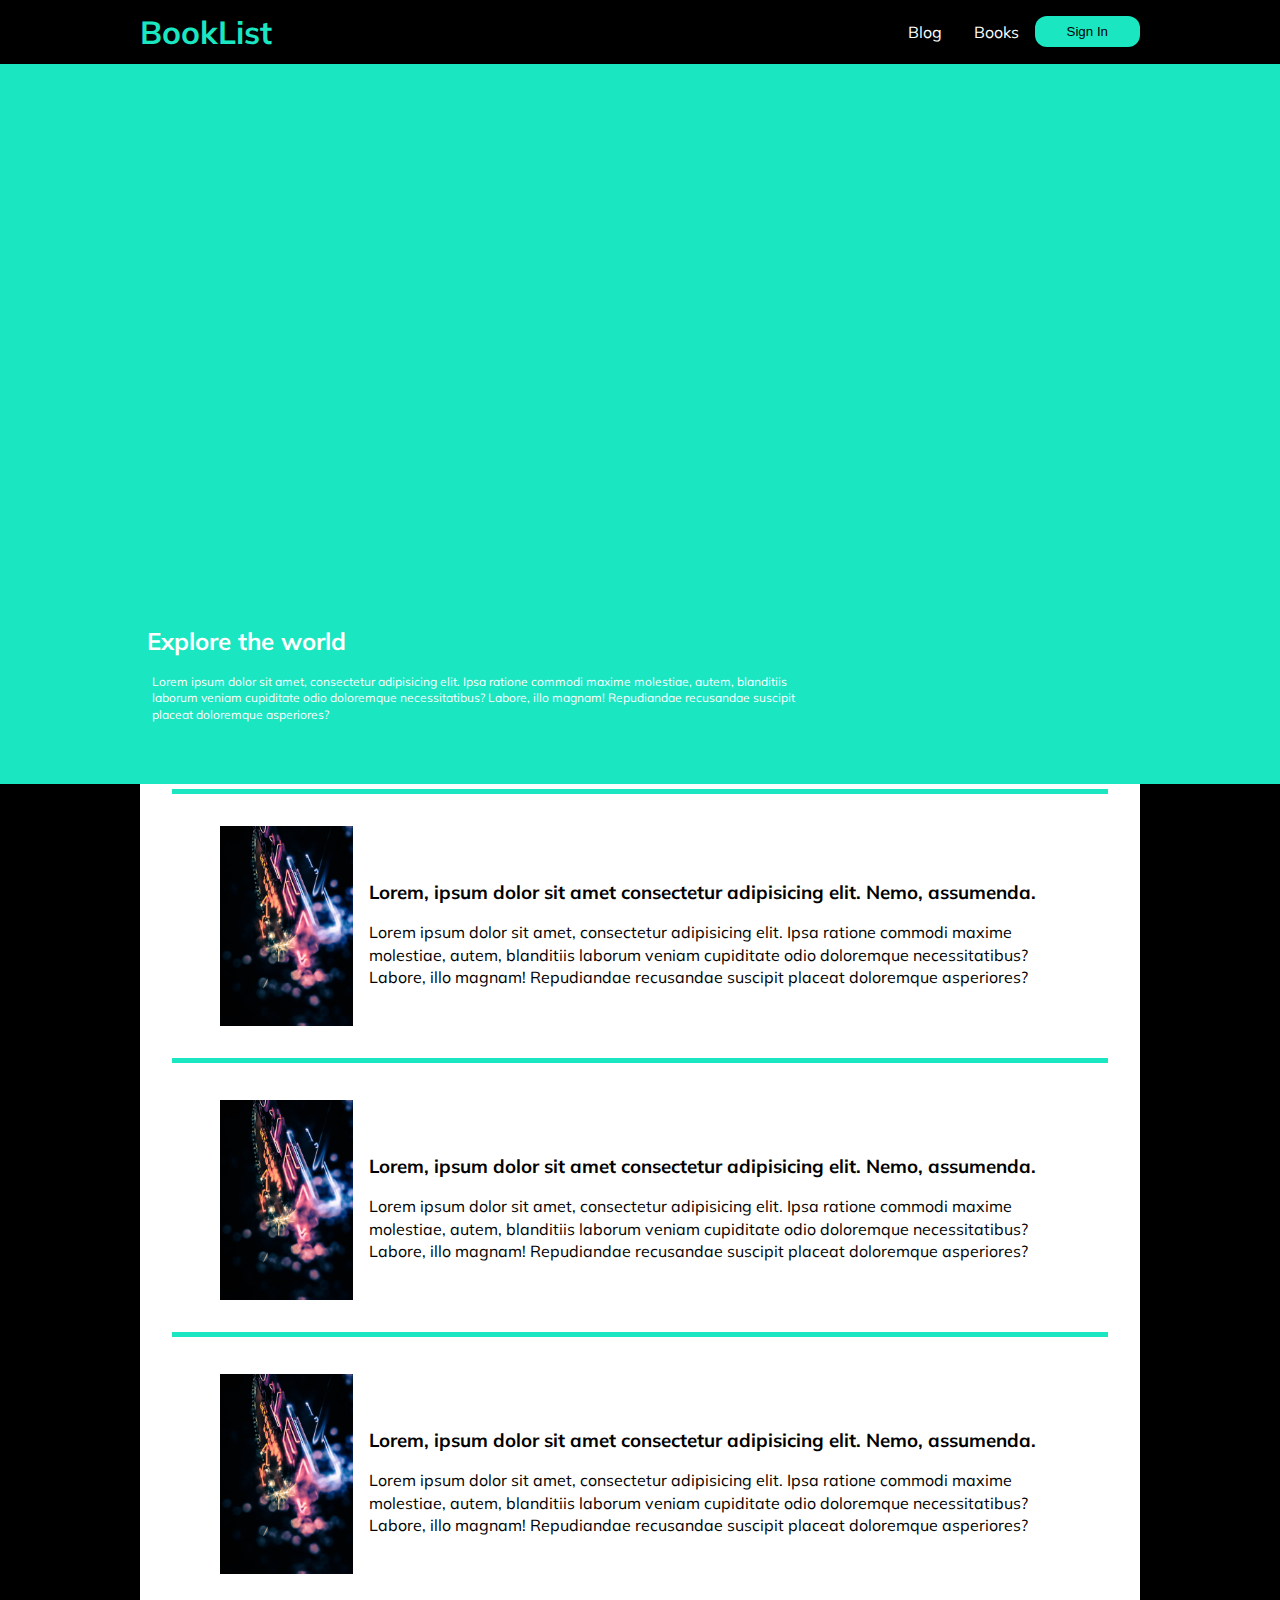
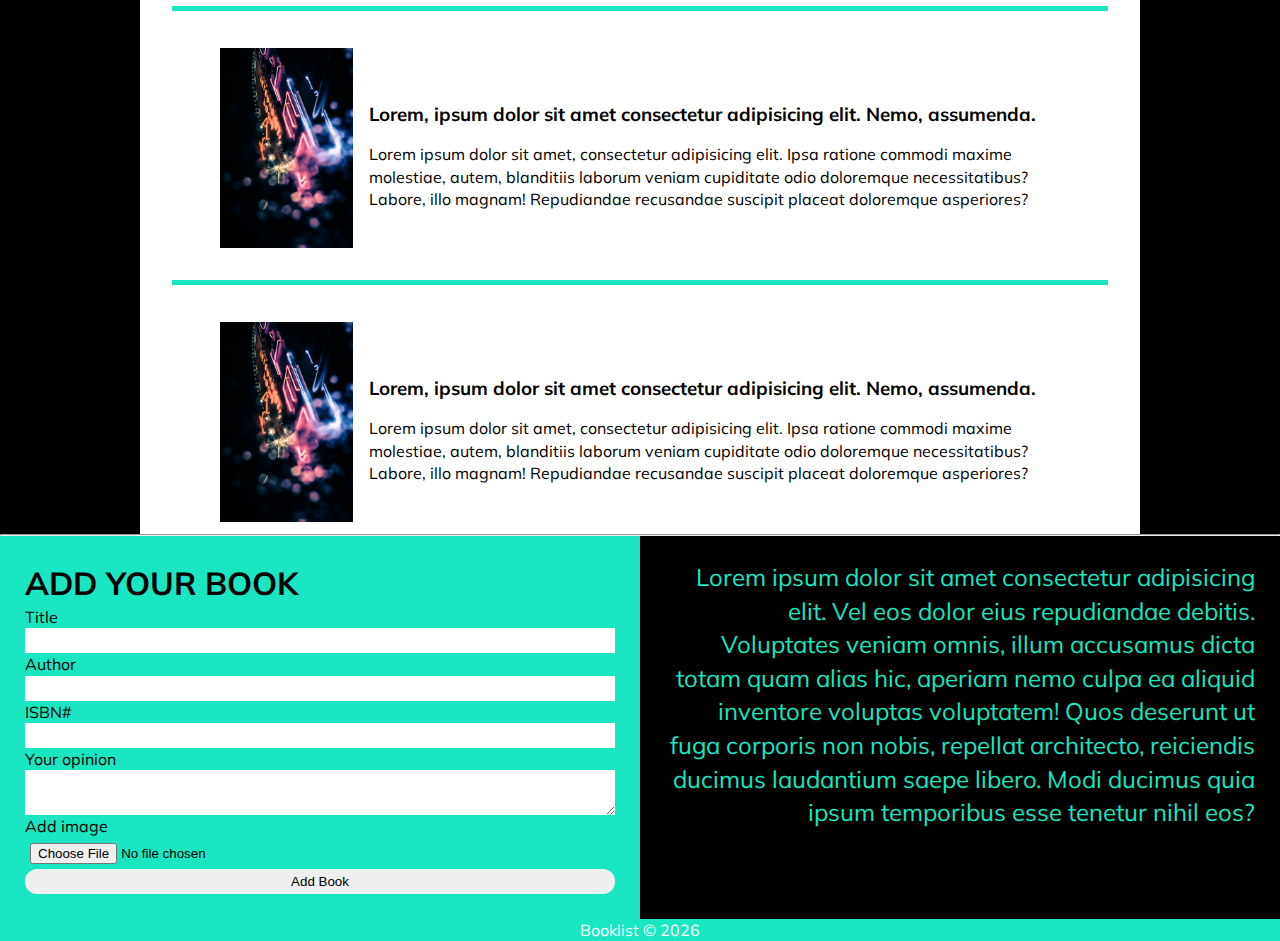
<file: index.html>
<!DOCTYPE html>
<html lang="en">
  <head>
    <meta charset="UTF-8" />
    <meta name="viewport" content="width=device-width, initial-scale=1.0" />
    <title>BookList</title>
    <link
      rel="stylesheet"
      href="https://use.fontawesome.com/releases/v5.15.1/css/all.css"
      integrity="sha384-vp86vTRFVJgpjF9jiIGPEEqYqlDwgyBgEF109VFjmqGmIY/Y4HV4d3Gp2irVfcrp"
      crossorigin="anonymous"
    />
    <link rel="stylesheet" href="css/styles.css" />
  </head>
  <body>
    <nav id="navbar">
      <div>
        <h1 class="logo">
          <i class="fas fa-book-open text-primary"></i>
          <span class="text-primary">BookList</span>
        </h1>
        <ul>
          <li><a href="#">Blog</a></li>
          <li><a href="#">Books</a></li>
          <li><button class="btn btn-primary">Sign In</button></li>
        </ul>
      </div>
    </nav>

    <section id="slider" class="bg-primary">
      <div class="slider">
        <div
          class="panel active"
          style="
            background-image: url('https://images.unsplash.com/photo-1609349589857-e5a172725169?ixid=MXwxMjA3fDB8MHxwaG90by1wYWdlfHx8fGVufDB8fHw%3D&ixlib=rb-1.2.1&auto=format&fit=crop&w=1000&q=80');
          "
        >
          <h3>Explore the world</h3>
          <p>
            Lorem ipsum dolor sit amet, consectetur adipisicing elit. Ipsa
            ratione commodi maxime molestiae, autem, blanditiis laborum veniam
            cupiditate odio doloremque necessitatibus? Labore, illo magnam!
            Repudiandae recusandae suscipit placeat doloremque asperiores?
          </p>
        </div>
        <div
          class="panel"
          style="
            background-image: url('https://images.unsplash.com/photo-1609349589857-e5a172725169?ixid=MXwxMjA3fDB8MHxwaG90by1wYWdlfHx8fGVufDB8fHw%3D&ixlib=rb-1.2.1&auto=format&fit=crop&w=1000&q=80');
          "
        >
          <h3>Explore the world</h3>
          <p>
            Lorem ipsum dolor sit amet, consectetur adipisicing elit. Ipsa
            ratione commodi maxime molestiae, autem, blanditiis laborum veniam
            cupiditate odio doloremque necessitatibus? Labore, illo magnam!
            Repudiandae recusandae suscipit placeat doloremque asperiores?
          </p>
        </div>
        <div
          class="panel"
          style="
            background-image: url('https://images.unsplash.com/photo-1609349589857-e5a172725169?ixid=MXwxMjA3fDB8MHxwaG90by1wYWdlfHx8fGVufDB8fHw%3D&ixlib=rb-1.2.1&auto=format&fit=crop&w=1000&q=80');
          "
        >
          <h3>Explore the world</h3>
          <p>
            Lorem ipsum dolor sit amet, consectetur adipisicing elit. Ipsa
            ratione commodi maxime molestiae, autem, blanditiis laborum veniam
            cupiditate odio doloremque necessitatibus? Labore, illo magnam!
            Repudiandae recusandae suscipit placeat doloremque asperiores?
          </p>
        </div>
        <div
          class="panel"
          style="
            background-image: url('https://images.unsplash.com/photo-1609349589857-e5a172725169?ixid=MXwxMjA3fDB8MHxwaG90by1wYWdlfHx8fGVufDB8fHw%3D&ixlib=rb-1.2.1&auto=format&fit=crop&w=1000&q=80');
          "
        >
          <h3>Explore the world</h3>
          <p>
            Lorem ipsum dolor sit amet, consectetur adipisicing elit. Ipsa
            ratione commodi maxime molestiae, autem, blanditiis laborum veniam
            cupiditate odio doloremque necessitatibus? Labore, illo magnam!
            Repudiandae recusandae suscipit placeat doloremque asperiores?
          </p>
        </div>
        <div
          class="panel"
          style="
            background-image: url('https://images.unsplash.com/photo-1609349589857-e5a172725169?ixid=MXwxMjA3fDB8MHxwaG90by1wYWdlfHx8fGVufDB8fHw%3D&ixlib=rb-1.2.1&auto=format&fit=crop&w=1000&q=80');
          "
        >
          <h3>Mountains - Clouds</h3>
          <p>
            Lorem ipsum dolor sit amet, consectetur adipisicing elit. Ipsa
            ratione commodi maxime molestiae, autem, blanditiis laborum veniam
            cupiditate odio doloremque necessitatibus? Labore, illo magnam!
            Repudiandae recusandae suscipit placeat doloremque asperiores?
          </p>
        </div>
      </div>
    </section>

    <section id="books">
      <div class="container bg-light">
        <div class="book-item">
          <img src="./img/pexels-photo-1986807.jpeg" alt="" />
          <div class="content">
            <h3>
              Lorem, ipsum dolor sit amet consectetur adipisicing elit. Nemo,
              assumenda.
            </h3>
            <p>
              Lorem ipsum dolor sit amet, consectetur adipisicing elit. Ipsa
              ratione commodi maxime molestiae, autem, blanditiis laborum veniam
              cupiditate odio doloremque necessitatibus? Labore, illo magnam!
              Repudiandae recusandae suscipit placeat doloremque asperiores?
            </p>
          </div>
        </div>
        <div class="book-item">
          <img src="./img/pexels-photo-1986807.jpeg" alt="" />
          <div class="content">
            <h3>
              Lorem, ipsum dolor sit amet consectetur adipisicing elit. Nemo,
              assumenda.
            </h3>
            <p>
              Lorem ipsum dolor sit amet, consectetur adipisicing elit. Ipsa
              ratione commodi maxime molestiae, autem, blanditiis laborum veniam
              cupiditate odio doloremque necessitatibus? Labore, illo magnam!
              Repudiandae recusandae suscipit placeat doloremque asperiores?
            </p>
          </div>
        </div>
        <div class="book-item">
          <img src="./img/pexels-photo-1986807.jpeg" alt="" />
          <div class="content">
            <h3>
              Lorem, ipsum dolor sit amet consectetur adipisicing elit. Nemo,
              assumenda.
            </h3>
            <p>
              Lorem ipsum dolor sit amet, consectetur adipisicing elit. Ipsa
              ratione commodi maxime molestiae, autem, blanditiis laborum veniam
              cupiditate odio doloremque necessitatibus? Labore, illo magnam!
              Repudiandae recusandae suscipit placeat doloremque asperiores?
            </p>
          </div>
        </div>
        <div class="book-item">
          <img src="./img/pexels-photo-1986807.jpeg" alt="" />
          <div class="content">
            <h3>
              Lorem, ipsum dolor sit amet consectetur adipisicing elit. Nemo,
              assumenda.
            </h3>
            <p>
              Lorem ipsum dolor sit amet, consectetur adipisicing elit. Ipsa
              ratione commodi maxime molestiae, autem, blanditiis laborum veniam
              cupiditate odio doloremque necessitatibus? Labore, illo magnam!
              Repudiandae recusandae suscipit placeat doloremque asperiores?
            </p>
          </div>
        </div>
        <div class="book-item">
          <img src="./img/pexels-photo-1986807.jpeg" alt="" />
          <div class="content">
            <h3>
              Lorem, ipsum dolor sit amet consectetur adipisicing elit. Nemo,
              assumenda.
            </h3>
            <p>
              Lorem ipsum dolor sit amet, consectetur adipisicing elit. Ipsa
              ratione commodi maxime molestiae, autem, blanditiis laborum veniam
              cupiditate odio doloremque necessitatibus? Labore, illo magnam!
              Repudiandae recusandae suscipit placeat doloremque asperiores?
            </p>
          </div>
        </div>
      </div>
    </section>

    <hr />
    <section>
      <div class="form-section">
        <div class="form">
          <h1 class="titulo">ADD YOUR BOOK</h1>
          <form id="book-form">
            <div class="form-group">
              <label for="title">Title</label>
              <input type="text" id="title" class="form-control" />
            </div>
            <div class="form-group">
              <label for="author">Author</label>
              <input type="text" id="author" class="form-control" />
            </div>
            <div class="form-group">
              <label for="isbn">ISBN#</label>
              <input type="text" id="isbn" class="form-control" />
            </div>
            <div class="form-group">
              <label for="isbn">Your opinion</label>
              <textarea
                class="form-control"
                id="exampleFormControlTextarea1"
                rows="3"
              ></textarea>
            </div>
            <div class="form-group">
              <label for="isbn">Add image</label>
              <input type="file" id="isbn" class="form-control" />
            </div>
            <input type="submit" value="Add Book" class="btn" />
          </form>
        </div>
        <div class="side">
          Lorem ipsum dolor sit amet consectetur adipisicing elit. Vel eos dolor
          eius repudiandae debitis. Voluptates veniam omnis, illum accusamus
          dicta totam quam alias hic, aperiam nemo culpa ea aliquid inventore
          voluptas voluptatem! Quos deserunt ut fuga corporis non nobis,
          repellat architecto, reiciendis ducimus laudantium saepe libero. Modi
          ducimus quia ipsum temporibus esse tenetur nihil eos?
        </div>
      </div>
    </section>

    <footer class="footer">
      <p class="cr-title">
        Booklist ©
        <span class="cr-date"
          ><script>
            document.write(new Date().getFullYear());
          </script></span
        >
      </p>
    </footer>
  </body>
</html>
</file>
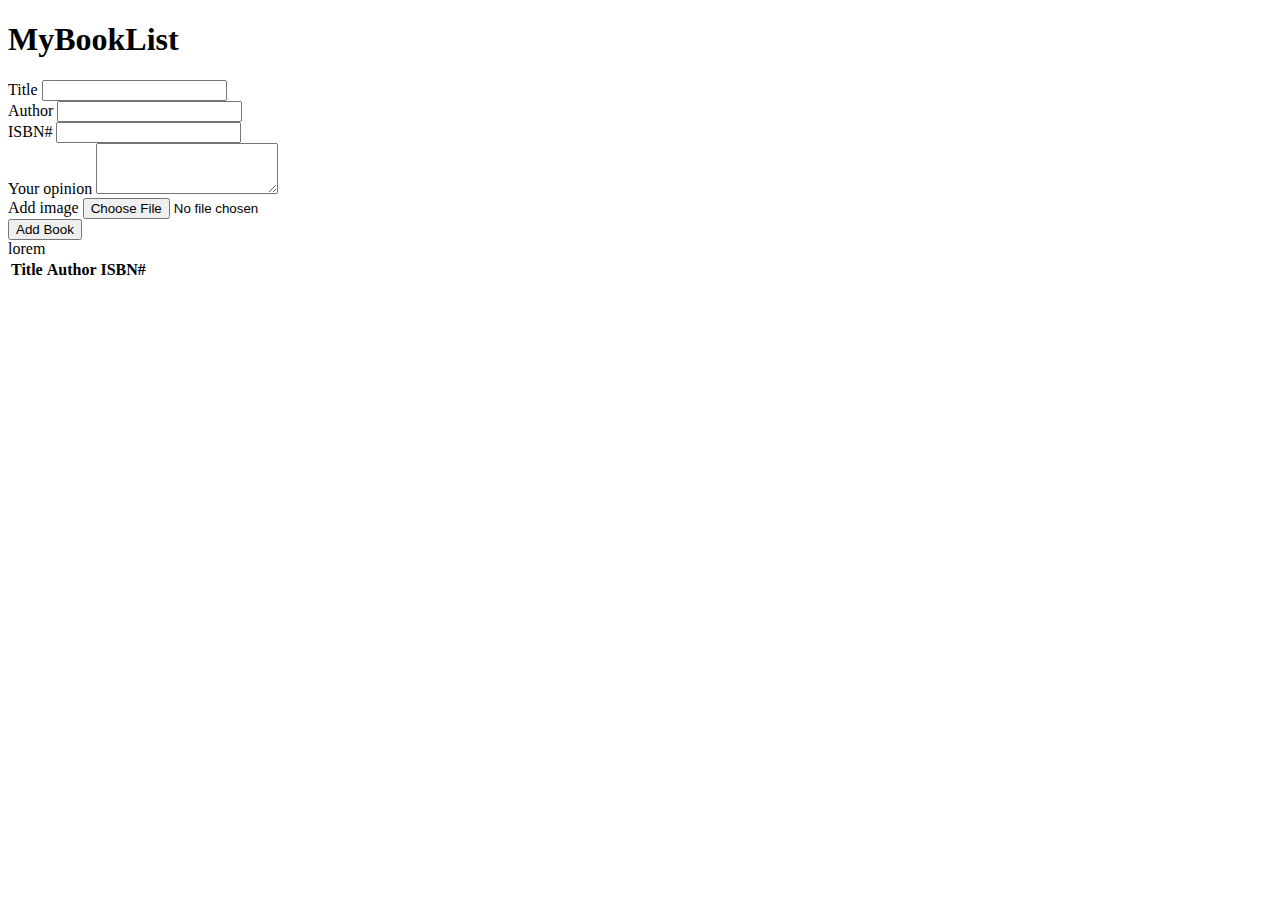
<file: oldIndex.html>
<!DOCTYPE html>
<html lang="en">
  <head>
    <meta charset="UTF-8" />
    <meta name="viewport" content="width=device-width, initial-scale=1.0" />
    <title>My BookList App</title>
    <link
      rel="stylesheet"
      href="https://use.fontawesome.com/releases/v5.15.1/css/all.css"
      integrity="sha384-vp86vTRFVJgpjF9jiIGPEEqYqlDwgyBgEF109VFjmqGmIY/Y4HV4d3Gp2irVfcrp"
      crossorigin="anonymous"
    />
    <link
      rel="stylesheet"
      href="https://bootswatch.com/4/minty/bootstrap.min.css"
    />
    <script
      src="https://code.jquery.com/jquery-3.3.1.slim.min.js"
      integrity="sha384-q8i/X+965DzO0rT7abK41JStQIAqVgRVzpbzo5smXKp4YfRvH+8abtTE1Pi6jizo"
      crossorigin="anonymous"
      defer
    ></script>
    <script
      src="https://cdnjs.cloudflare.com/ajax/libs/popper.js/1.14.7/umd/popper.min.js"
      integrity="sha384-UO2eT0CpHqdSJQ6hJty5KVphtPhzWj9WO1clHTMGa3JDZwrnQq4sF86dIHNDz0W1"
      crossorigin="anonymous"
      defer
    ></script>
    <script
      src="https://stackpath.bootstrapcdn.com/bootstrap/4.3.1/js/bootstrap.min.js"
      integrity="sha384-JjSmVgyd0p3pXB1rRibZUAYoIIy6OrQ6VrjIEaFf/nJGzIxFDsf4x0xIM+B07jRM"
      crossorigin="anonymous"
      defer
    ></script>
    <script src="js/oldApp.js" defer></script>
  </head>
  <body>
    <div class="container mt-4">
      <h1 class="display-4 text-center">
        <i class="fas fa-book-open text-primary"></i> My<span
          class="text-primary"
          >Book</span
        >List
      </h1>
      <form id="book-form">
        <div class="form-group">
          <label for="title">Title</label>
          <input type="text" id="title" class="form-control" />
        </div>
        <div class="form-group">
          <label for="author">Author</label>
          <input type="text" id="author" class="form-control" />
        </div>
        <div class="form-group">
          <label for="isbn">ISBN#</label>
          <input type="text" id="isbn" class="form-control" />
        </div>
        <div class="form-group">
          <label for="isbn">Your opinion</label>
          <textarea class="form-control" id="exampleFormControlTextarea1" rows="3"></textarea>
        </div>
        <div class="form-group">
          <label for="isbn">Add image</label>
          <input type="file" id="isbn" class="form-control" />
        </div>
        <input
          type="submit"
          value="Add Book"
          class="btn btn-primary btn-block"
        />
      </form>
      <table class="table table-striped mt-5">
        <thead>
          <tr>
            <th>Title</th>
            <th>Author</th>
            <th>ISBN#</th>
            <th></th>
          </tr>
        </thead>
        <tbody id="book-list"></tbody>
        lorem
      </table>
    </div>
  </body>
</html>
</file>
<file: css/styles.css>
@import url("https://fonts.googleapis.com/css2?family=Muli:wght@400;700&display=swap");

:root {
  --clr-primary: #1ae6c1;
  --clr-dark: black;
  --clr-light: white;
}

* {
  box-sizing: border-box;
  padding: 0;
  margin: 0;
}

body {
  font-family: "Muli", sans-serif;
  line-height: 1.4;
}

a {
  text-decoration: none;
}

/* utility clases */
.container {
  max-width: 1000px;
  margin: auto;
  padding: 0 2rem;
  overflow: hidden;
}

.text-center {
  text-align: center;
}

.text-primary {
  color: var(--clr-primary);
}

.text-dark {
  color: var(--clr-dark);
}

.text-light {
  color: var(--clr-light);
}

.bg-primary {
  background-color: var(--clr-primary);
}

.bg-dark {
  background-color: var(--clr-dark);
}

.bg-light {
  background-color: var(--clr-light);
}

.py-1 {
  padding: 1.5rem 0;
}
.py-2 {
  padding: 2.5rem 0;
}
.py-3 {
  padding: 3.5rem 0;
}

.p-1 {
  padding: 1.5rem;
}
.p-2 {
  padding: 2.5rem;
}
.p-3 {
  padding: 3.5rem;
}

.btn {
  display: inline-block;
  padding: 0.5rem 2rem;
  border: none;
  border-radius: 12px;
}

.btn-primary {
  background-color: var(--clr-primary);
  padding: 0.5rem 2rem !important;
  color: var(--clr-dark) !important;
}

.btn-primary:hover {
  background-color: var(--clr-light);
  color: var(--clr-primary) !important;
}

/* navbar */
#navbar {
  background-color: var(--clr-dark);
  color: var(--clr-light);
  padding: 0.6rem;
}

#navbar div {
  display: flex;
  max-width: 1000px;
  margin: auto;
  justify-content: space-between;
}

#navbar ul {
  display: flex;
  align-items: center;
  list-style: none;
}

#navbar ul li a {
  color: var(--clr-light);
  padding: 0.75rem;
  margin: 0 0.25rem;
}

#navbar ul li a:hover {
  color: var(--clr-primary);
  border-bottom: var(--clr-primary) solid 2px;
  padding: 0.75rem;
  margin: 0 0.25rem;
}

/* section slider */
#slider {
  height: 80vh;
}

.slider {
  display: flex;
  height: 60vh;
  max-width: 1100px;
  margin: auto;
  padding: 0 2rem;
}

.panel {
  background-size: auto cover;
  background-position: center;
  background-repeat: no-repeat;
  height: 70vh;
  border-radius: 50px;
  color: #fff;
  cursor: pointer;
  flex: 0.5;
  margin: 50px 5px;
  position: relative;
  transition: flex 0.7s ease-in;
}

.panel h3 {
  font-size: 24px;
  position: absolute;
  bottom: 85px;
  left: 20px;
  margin: 0;
  opacity: 0;
}

.panel p {
  font-size: 12px;
  position: absolute;
  bottom: 20px;
  left: 20px;
  margin: 0 5px;
  opacity: 0;
}

.panel.active {
  flex: 5;
}

.panel.active h3 {
  opacity: 1;
  transition: opacity 0.3s ease-in 0.4s;
}

.panel.active p {
  opacity: 1;
  transition: opacity 0.3s ease-in 0.4s;
}

/* section books */
section#books {
  background-color: var(--clr-dark);
  height: 150vh;
}

.book-item {
  display: flex;
  align-items: center;
  padding: 2rem;
  border-bottom: var(--clr-primary) solid 5px;
  margin: 5px auto;
}

.book-item:first-child {
  border-top: var(--clr-primary) solid 5px;
}

.book-item img {
  width: auto;
  max-height: 200px;
  margin: auto 1rem;
}

.book-item .content h3 {
  margin: 1rem 0;
}

.form-section {
  display: flex;
  width: 100%;
}

.form {
  background-color: var(--clr-primary);
  padding: 25px;
  width: 50%;
  text-align: left;
  display: flex;
  flex-direction: column;
}

.side {
  background-color: var(--clr-dark);
  color: var(--clr-primary);
  padding: 25px;
  width: 50%;
  text-align: right;
  font-size: 1.5rem;
}

.form input,
.form textarea {
  display: block;
  width: 100%;
}

.form textarea {
  border: none;
}

.form input {
  padding: 5px;
  border: none;
}

.footer {
  background-color: var(--clr-primary);
  color: var(--clr-light);
  width: 100%;
  text-align: center;
}

/* pendig media queries... */
@media (max-width: 480px) {
  .container {
    width: 100vw;
  }

  .panel:nth-of-type(4),
  .panel:nth-of-type(5) {
    display: none;
  }
}
</file>
